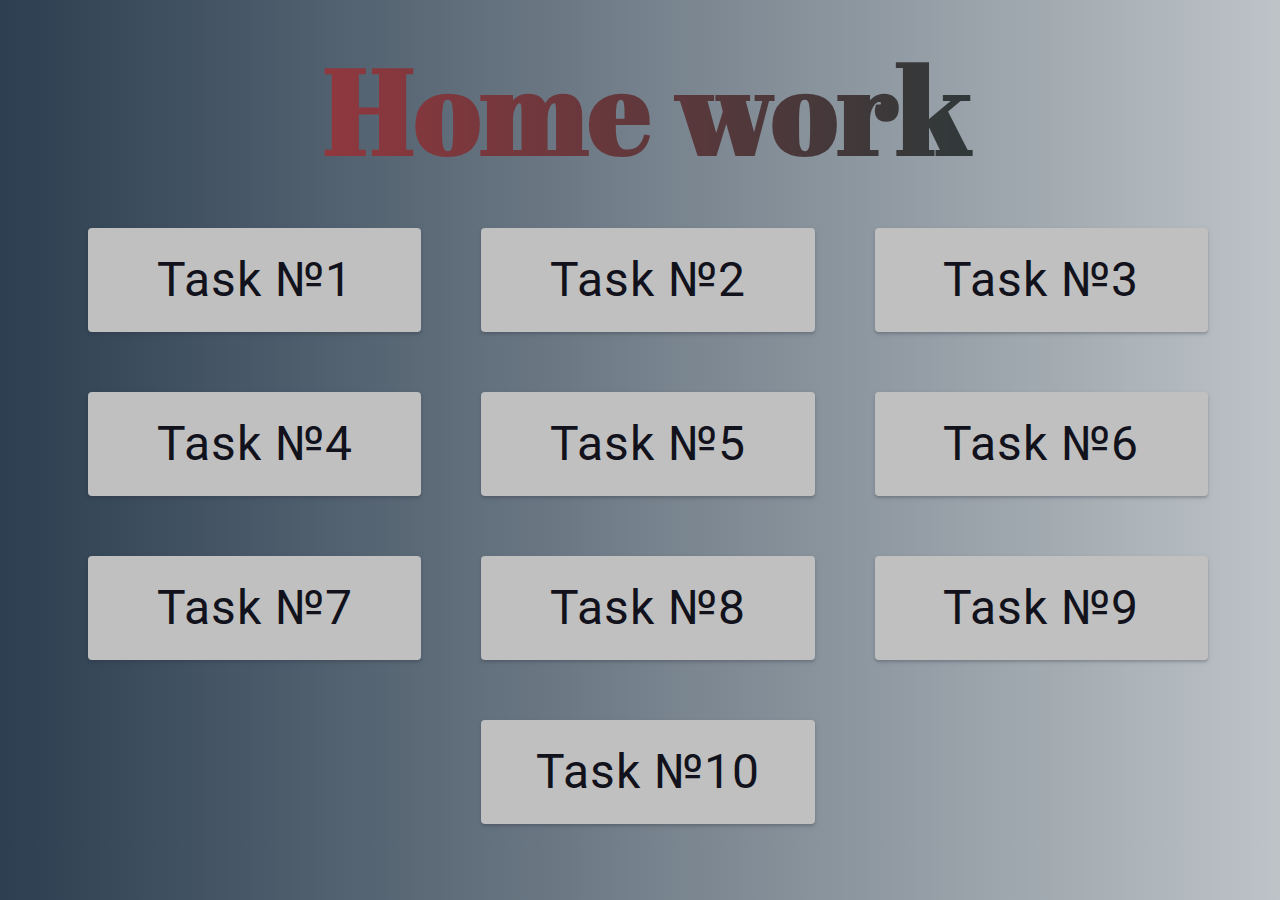
<file: index.html>
<!DOCTYPE html>
<html lang="en">
  <head>
    <meta charset="UTF-8" />
    <meta http-equiv="X-UA-Compatible" content="IE=edge" />
    <meta name="viewport" content="width=device-width, initial-scale=1.0" />
    <title>Home-work №6</title>

    <!-- Normalize -->
    <link
      rel="stylesheet"
      href="https://cdnjs.cloudflare.com/ajax/libs/modern-normalize/1.1.0/modern-normalize.min.css"
      integrity="sha512-wpPYUAdjBVSE4KJnH1VR1HeZfpl1ub8YT/NKx4PuQ5NmX2tKuGu6U/JRp5y+Y8XG2tV+wKQpNHVUX03MfMFn9Q=="
      crossorigin="anonymous"
      referrerpolicy="no-referrer"
    />

    <link rel="preconnect" href="https://fonts.googleapis.com" />
    <link rel="preconnect" href="https://fonts.gstatic.com" crossorigin />
    <link
      href="https://fonts.googleapis.com/css2?family=Abril+Fatface&family=Roboto&display=swap"
      rel="stylesheet"
    />

    <link rel="stylesheet" href="./css/common.css" />
  </head>
  <body>
    <div class="container">
      <h1 class="title">Home work</h1>

      <ul class="nav-list list">
        <li class="item-index">
          <a class="item-link" href="task1.html">Task №1</a>
        </li>
        <li class="item-index">
          <a class="item-link" href="task2.html">Task №2</a>
        </li>
        <li class="item-index">
          <a class="item-link" href="task3.html">Task №3</a>
        </li>
        <li class="item-index">
          <a class="item-link" href="task4.html">Task №4</a>
        </li>
        <li class="item-index">
          <a class="item-link" href="task5.html">Task №5</a>
        </li>
        <li class="item-index">
          <a class="item-link" href="task6.html">Task №6</a>
        </li>
        <li class="item-index">
          <a class="item-link" href="task7.html">Task №7</a>
        </li>
        <li class="item-index">
          <a class="item-link" href="task8.html">Task №8</a>
        </li>
        <li class="item-index">
          <a class="item-link" href="task9.html">Task №9</a>
        </li>
        <li class="item-index">
          <a class="item-link" href="task10.html">Task №10</a>
        </li>
      </ul>
    </div>
  </body>
</html>
</file>
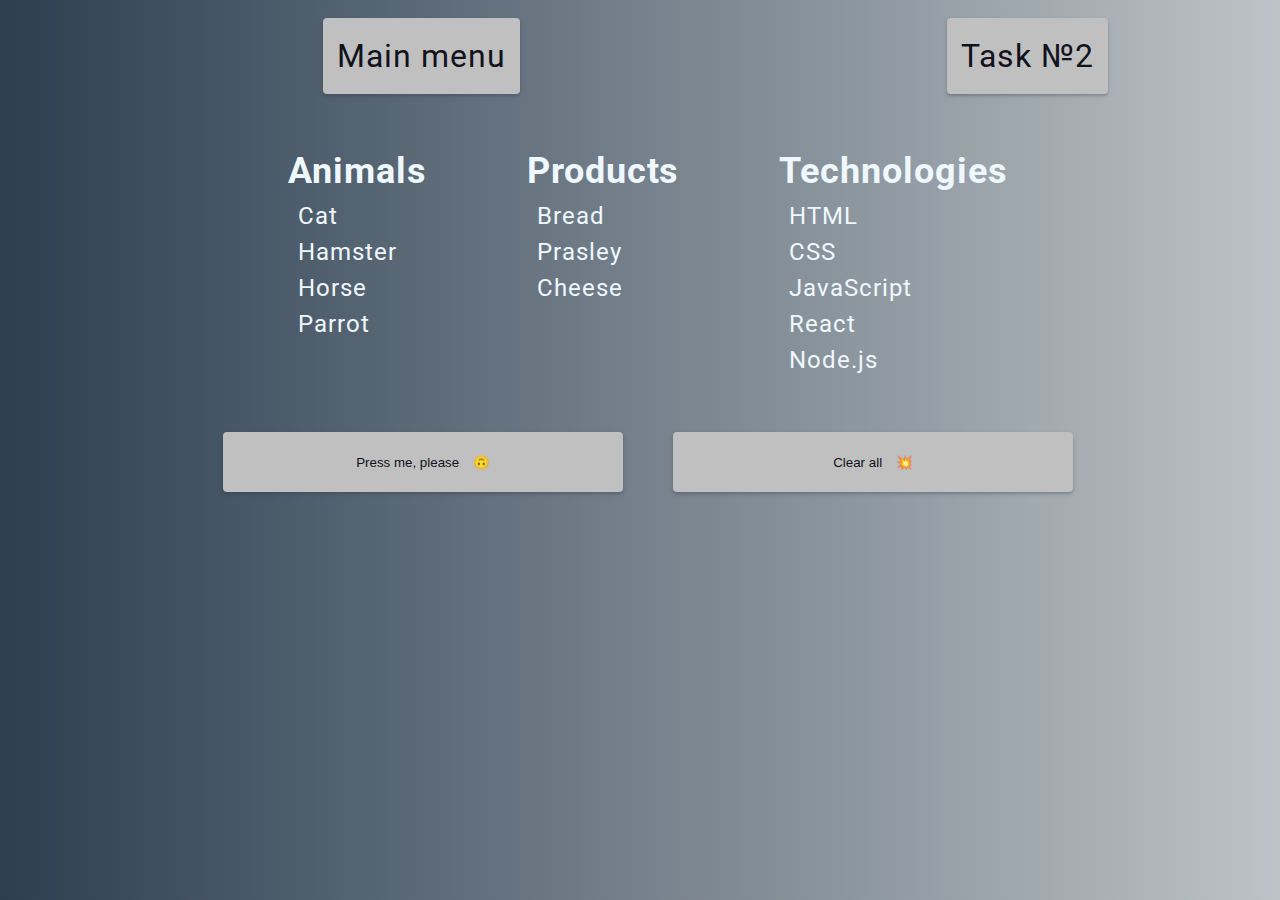
<file: task1.html>
<!DOCTYPE html>
<html lang="en">
  <head>
    <meta charset="UTF-8" />
    <meta http-equiv="X-UA-Compatible" content="IE=edge" />
    <meta name="viewport" content="width=device-width, initial-scale=1.0" />
    <title>Task 1</title>

    <!-- Normalize -->
    <link
      rel="stylesheet"
      href="https://cdnjs.cloudflare.com/ajax/libs/modern-normalize/1.1.0/modern-normalize.min.css"
      integrity="sha512-wpPYUAdjBVSE4KJnH1VR1HeZfpl1ub8YT/NKx4PuQ5NmX2tKuGu6U/JRp5y+Y8XG2tV+wKQpNHVUX03MfMFn9Q=="
      crossorigin="anonymous"
      referrerpolicy="no-referrer"
    />

    <link rel="preconnect" href="https://fonts.googleapis.com" />
    <link rel="preconnect" href="https://fonts.gstatic.com" crossorigin />
    <link
      href="https://fonts.googleapis.com/css2?family=Abril+Fatface&family=Roboto&display=swap"
      rel="stylesheet"
    />

    <link rel="stylesheet" href="./css/common.css" />
  </head>
  <body>
    <div class="container">
        <div class="link-wrap-first">
          <a class="back-link" href="index.html">Main menu</a>
          <a class="next-link" href="task2.html">Task №2</a>
        </div>

      <ul id="categories">
        <li class="item">
          <h2>Animals</h2>

          <ul>
            <li>Cat</li>
            <li>Hamster</li>
            <li>Horse</li>
            <li>Parrot</li>
          </ul>
        </li>
        <li class="item">
          <h2>Products</h2>

          <ul>
            <li>Bread</li>
            <li>Prasley</li>
            <li>Cheese</li>
          </ul>
        </li>
        <li class="item">
          <h2>Technologies</h2>

          <ul>
            <li>HTML</li>
            <li>CSS</li>
            <li>JavaScript</li>
            <li>React</li>
            <li>Node.js</li>
          </ul>
        </li>
      </ul>

        <div class="btn-wrap-task1">
          <button class="press-btn" data-add="add-content">Press me, please <span>&#128579</span></button>
          <button class="press-btn" data-clear="clear-content">Clear all <span>&#128165</span></button>
        </div>

      <div class="text-box">
      </div>
    </div>
    <script src="./js/task1.js" type="module"></script>
  </body>
</html>
</file>
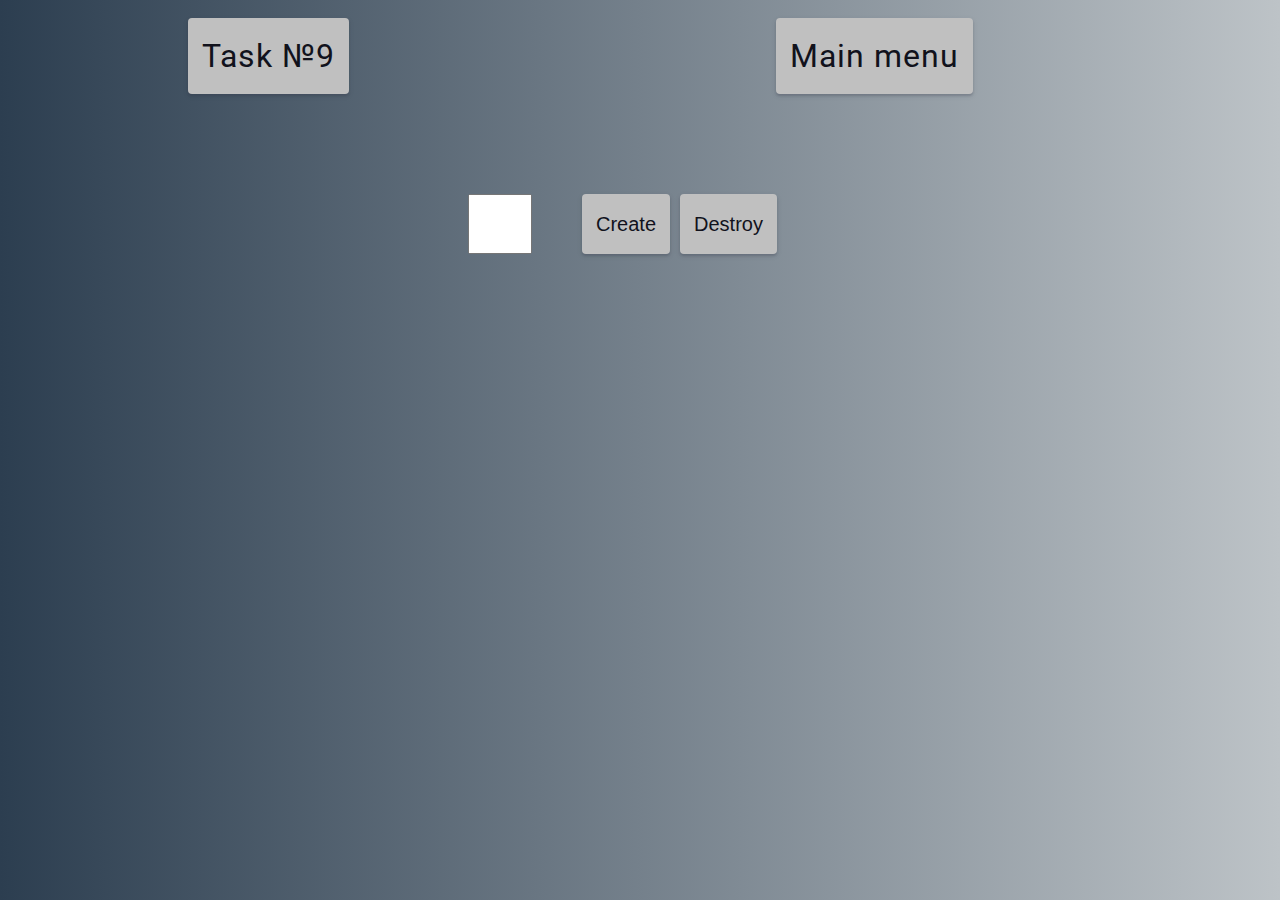
<file: task10.html>
<!DOCTYPE html>
<html lang="en">
  <head>
    <meta charset="UTF-8" />
    <meta http-equiv="X-UA-Compatible" content="IE=edge" />
    <meta name="viewport" content="width=device-width, initial-scale=1.0" />
    <title>Task 10</title>

    <!-- Normalize -->
    <link
      rel="stylesheet"
      href="https://cdnjs.cloudflare.com/ajax/libs/modern-normalize/1.1.0/modern-normalize.min.css"
      integrity="sha512-wpPYUAdjBVSE4KJnH1VR1HeZfpl1ub8YT/NKx4PuQ5NmX2tKuGu6U/JRp5y+Y8XG2tV+wKQpNHVUX03MfMFn9Q=="
      crossorigin="anonymous"
      referrerpolicy="no-referrer"
    />

    <link rel="preconnect" href="https://fonts.googleapis.com" />
    <link rel="preconnect" href="https://fonts.gstatic.com" crossorigin />
    <link
      href="https://fonts.googleapis.com/css2?family=Abril+Fatface&family=Roboto&display=swap"
      rel="stylesheet"
    />

    <link rel="stylesheet" href="./css/common.css" />
  </head>
  <body>
    <div class="container">
      <div class="link-wrap-last">
        <a class="next-link" href="task9.html">Task №9</a>
        <a class="back-link" href="index.html">Main menu</a>
      </div>

      <div id="controls">
        <input type="number" min="1" max="100" step="1" />
        <div class="btn-wrap">
          <button type="button" data-create>Create</button>
          <button type="button" data-destroy>Destroy</button>
        </div>
      </div>

      <div id="boxes"></div>
    </div>
    <script src="./js/task10.js" type="module"></script>
  </body>
</html>
</file>
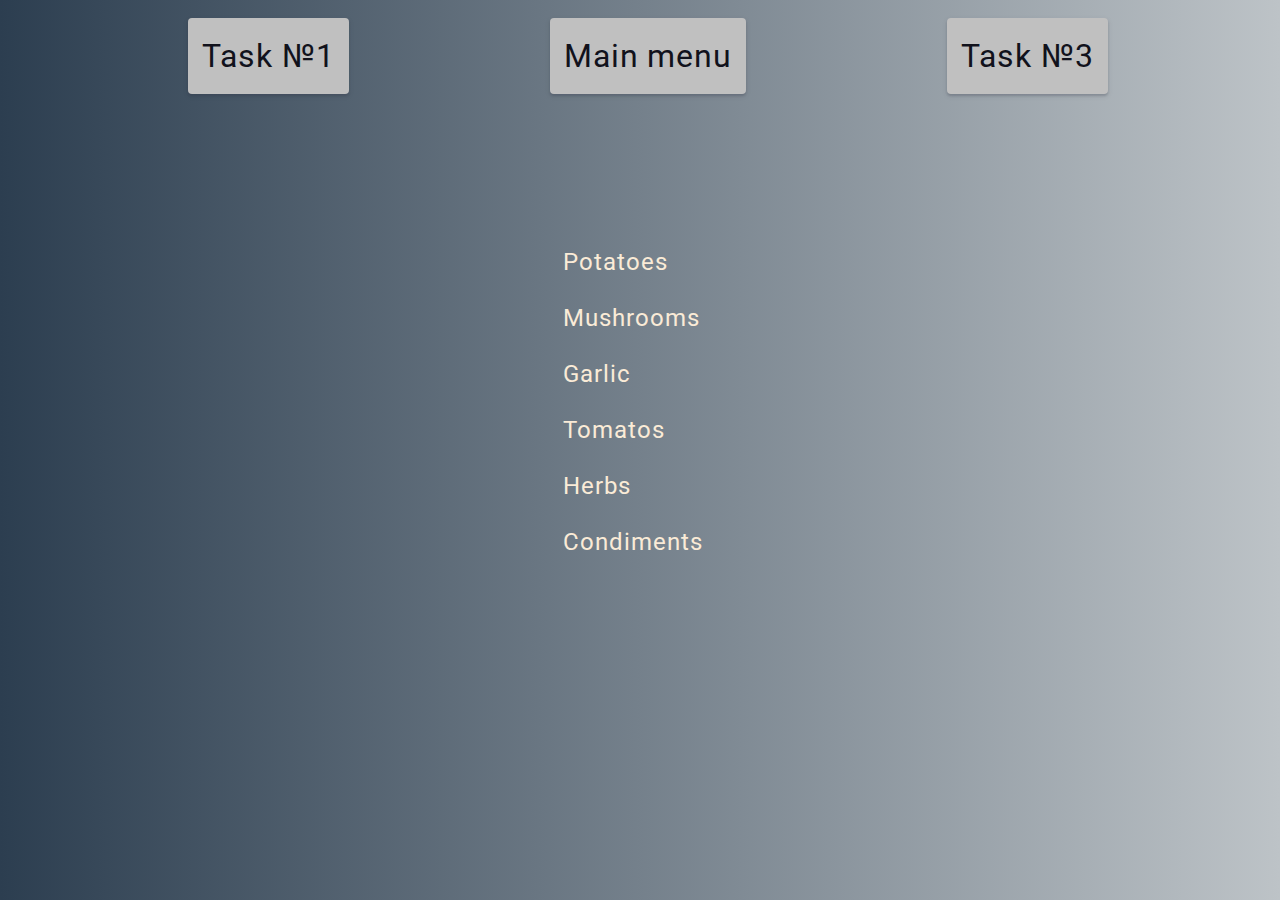
<file: task2.html>
<!DOCTYPE html>
<html lang="en">
  <head>
    <meta charset="UTF-8" />
    <meta http-equiv="X-UA-Compatible" content="IE=edge" />
    <meta name="viewport" content="width=device-width, initial-scale=1.0" />
    <title>Task 2</title>

    <!-- Normalize -->
    <link
      rel="stylesheet"
      href="https://cdnjs.cloudflare.com/ajax/libs/modern-normalize/1.1.0/modern-normalize.min.css"
      integrity="sha512-wpPYUAdjBVSE4KJnH1VR1HeZfpl1ub8YT/NKx4PuQ5NmX2tKuGu6U/JRp5y+Y8XG2tV+wKQpNHVUX03MfMFn9Q=="
      crossorigin="anonymous"
      referrerpolicy="no-referrer"
    />

    <link rel="preconnect" href="https://fonts.googleapis.com" />
    <link rel="preconnect" href="https://fonts.gstatic.com" crossorigin />
    <link
      href="https://fonts.googleapis.com/css2?family=Abril+Fatface&family=Roboto&display=swap"
      rel="stylesheet"
    />

    <link rel="stylesheet" href="./css/common.css" />
  </head>
  <body>
    <div class="container">
      <div class="link-wrap">
        <a class="prev-link" href="task1.html">Task №1</a>
        <a class="back-link" href="index.html">Main menu</a>
        <a class="next-link" href="task3.html">Task №3</a>
      </div>

      <ul id="ingredients"></ul>
    </div>

    <script src="./js/task2.js" type="module"></script>
  </body>
</html>
</file>
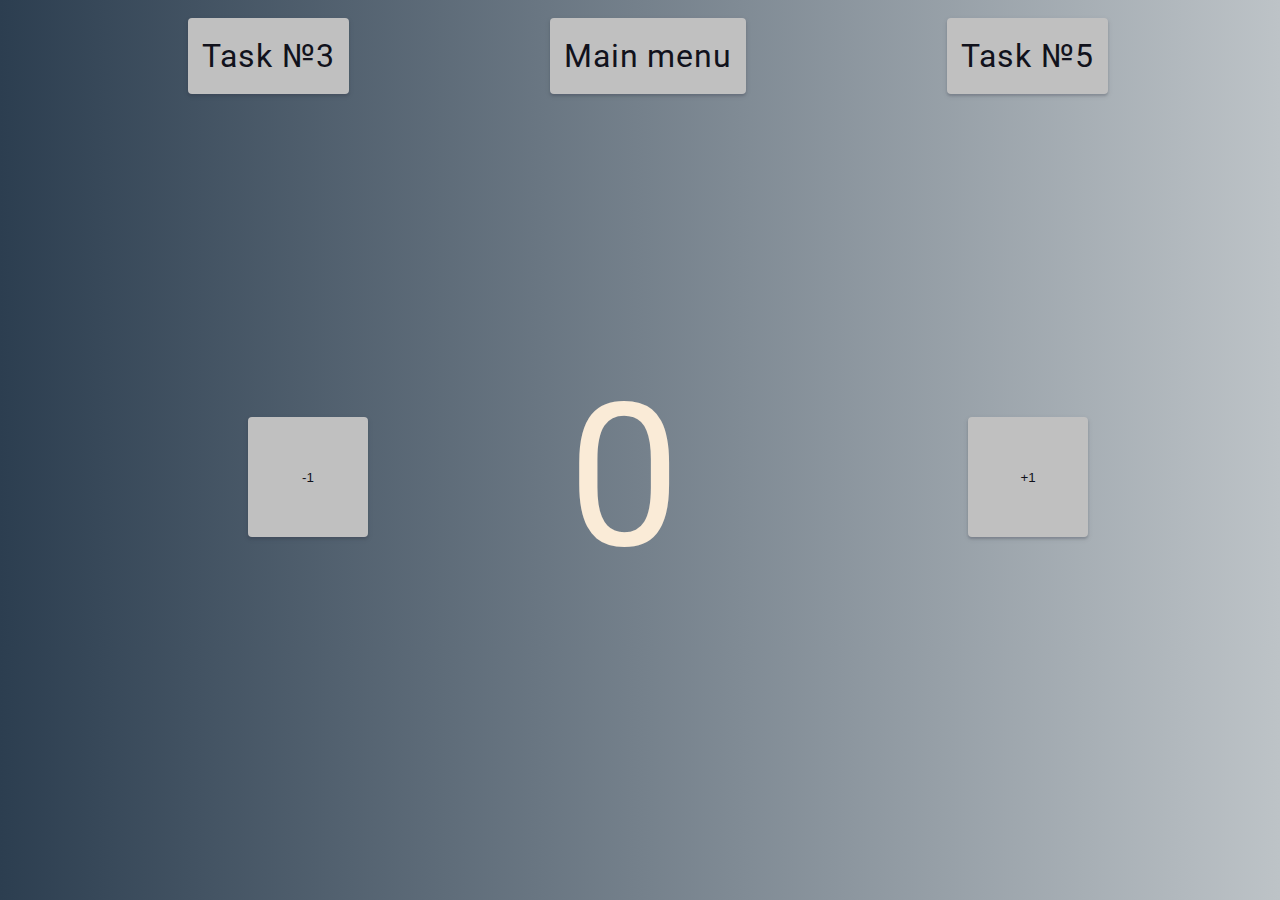
<file: task4.html>
<!DOCTYPE html>
<html lang="en">
  <head>
    <meta charset="UTF-8" />
    <meta http-equiv="X-UA-Compatible" content="IE=edge" />
    <meta name="viewport" content="width=device-width, initial-scale=1.0" />
    <title>Task 4</title>

    <!-- Normalize -->
    <link
      rel="stylesheet"
      href="https://cdnjs.cloudflare.com/ajax/libs/modern-normalize/1.1.0/modern-normalize.min.css"
      integrity="sha512-wpPYUAdjBVSE4KJnH1VR1HeZfpl1ub8YT/NKx4PuQ5NmX2tKuGu6U/JRp5y+Y8XG2tV+wKQpNHVUX03MfMFn9Q=="
      crossorigin="anonymous"
      referrerpolicy="no-referrer"
    />

    <link rel="preconnect" href="https://fonts.googleapis.com" />
    <link rel="preconnect" href="https://fonts.gstatic.com" crossorigin />
    <link
      href="https://fonts.googleapis.com/css2?family=Abril+Fatface&family=Roboto&display=swap"
      rel="stylesheet"
    />

    <link rel="stylesheet" href="./css/common.css" />
  </head>
  <body>
    <div class="container">
      <div class="link-wrap">
        <a class="prev-link" href="task3.html">Task №3</a>
        <a class="back-link" href="index.html">Main menu</a>
        <a class="next-link" href="task5.html">Task №5</a>
      </div>

      <div id="counter">
        <button type="button" data-action="decrement">-1</button>
        <span id="value">0</span>
        <button type="button" data-action="increment">+1</button>
      </div>
    </div>
    <script src="./js/task4.js" type="module"></script>
  </body>
</html>
</file>
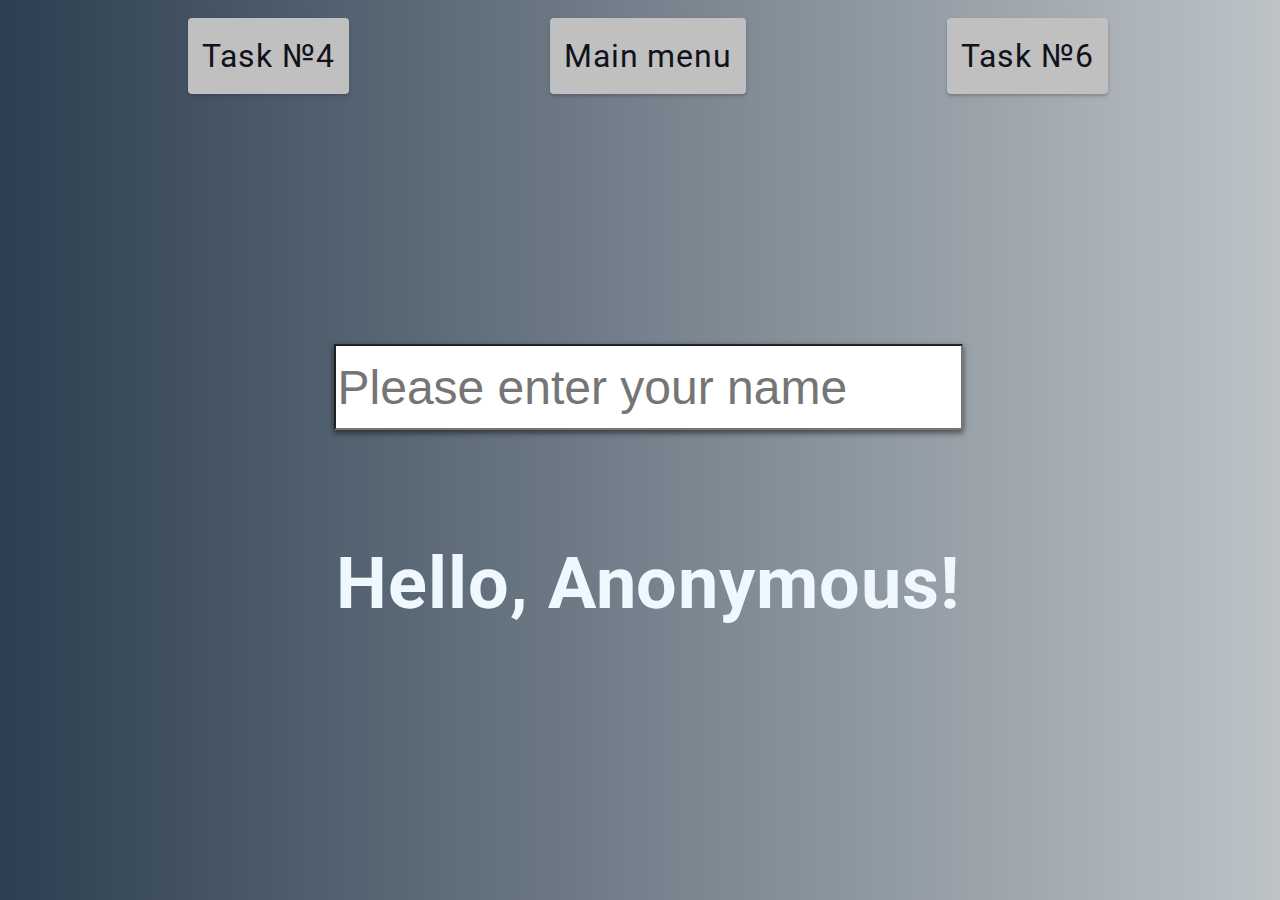
<file: task5.html>
<!DOCTYPE html>
<html lang="en">
  <head>
    <meta charset="UTF-8" />
    <meta http-equiv="X-UA-Compatible" content="IE=edge" />
    <meta name="viewport" content="width=device-width, initial-scale=1.0" />
    <title>Task 5</title>

    <!-- Normalize -->
    <link
      rel="stylesheet"
      href="https://cdnjs.cloudflare.com/ajax/libs/modern-normalize/1.1.0/modern-normalize.min.css"
      integrity="sha512-wpPYUAdjBVSE4KJnH1VR1HeZfpl1ub8YT/NKx4PuQ5NmX2tKuGu6U/JRp5y+Y8XG2tV+wKQpNHVUX03MfMFn9Q=="
      crossorigin="anonymous"
      referrerpolicy="no-referrer"
    />

    <link rel="preconnect" href="https://fonts.googleapis.com" />
    <link rel="preconnect" href="https://fonts.gstatic.com" crossorigin />
    <link
      href="https://fonts.googleapis.com/css2?family=Abril+Fatface&family=Roboto&display=swap"
      rel="stylesheet"
    />

    <link rel="stylesheet" href="./css/common.css" />
  </head>
  <body>
    <div class="container">
      <div class="link-wrap">
        <a class="prev-link" href="task4.html">Task №4</a>
        <a class="back-link" href="index.html">Main menu</a>
        <a class="next-link" href="task6.html">Task №6</a>
      </div>

      <div class="input-wrap">
        <input
          type="text"
          id="name-input"
          placeholder="Please enter your name"
        />
        <h1>Hello, <span id="name-output">Anonymous</span>!</h1>
      </div>
    </div>
    <script src="./js/task5.js" type="module"></script>
  </body>
</html>
</file>
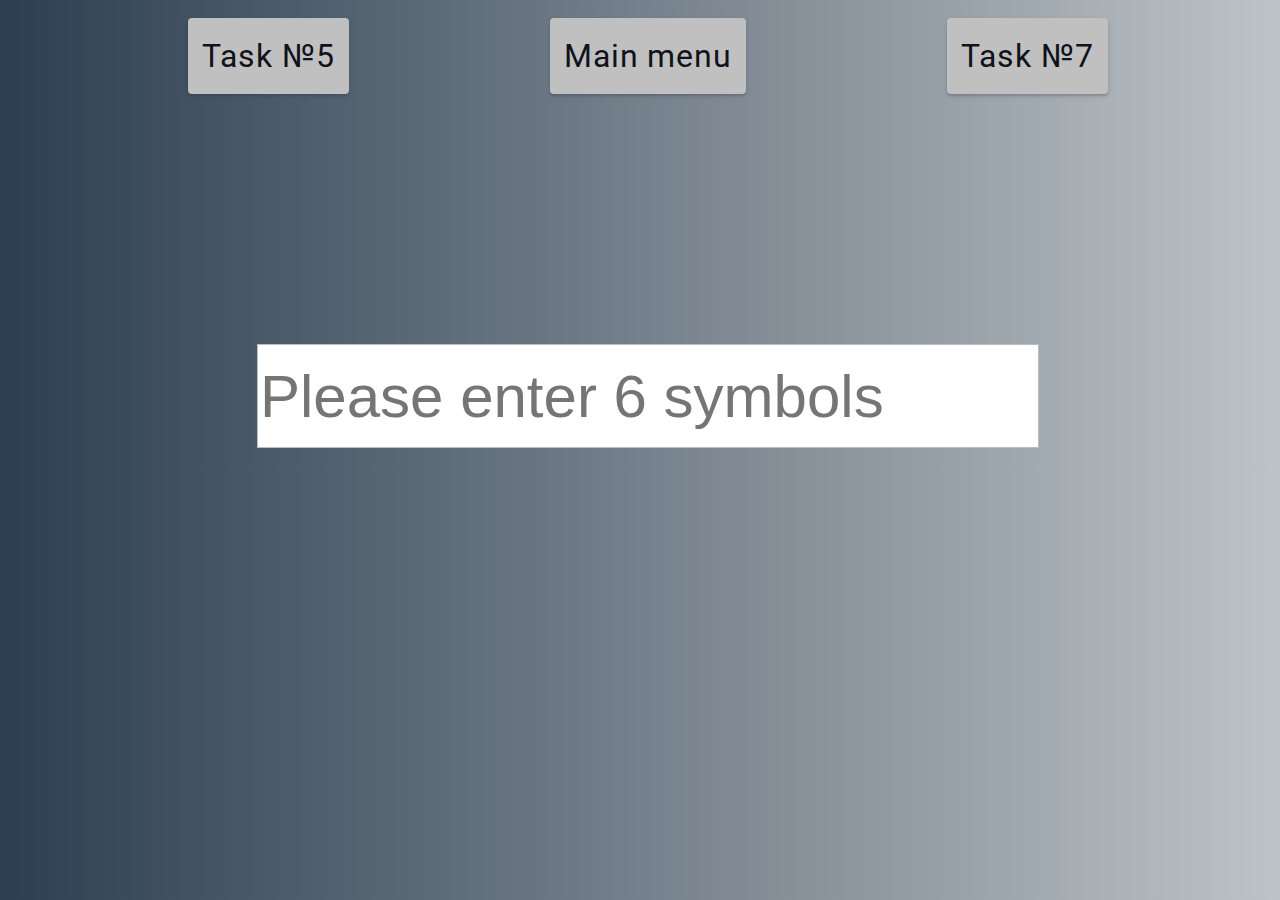
<file: task6.html>
<!DOCTYPE html>
<html lang="en">
  <head>
    <meta charset="UTF-8" />
    <meta http-equiv="X-UA-Compatible" content="IE=edge" />
    <meta name="viewport" content="width=device-width, initial-scale=1.0" />
    <title>Task 6</title>

    <!-- Normalize -->
    <link
      rel="stylesheet"
      href="https://cdnjs.cloudflare.com/ajax/libs/modern-normalize/1.1.0/modern-normalize.min.css"
      integrity="sha512-wpPYUAdjBVSE4KJnH1VR1HeZfpl1ub8YT/NKx4PuQ5NmX2tKuGu6U/JRp5y+Y8XG2tV+wKQpNHVUX03MfMFn9Q=="
      crossorigin="anonymous"
      referrerpolicy="no-referrer"
    />

    <link rel="preconnect" href="https://fonts.googleapis.com" />
    <link rel="preconnect" href="https://fonts.gstatic.com" crossorigin />
    <link
      href="https://fonts.googleapis.com/css2?family=Abril+Fatface&family=Roboto&display=swap"
      rel="stylesheet"
    />

    <link rel="stylesheet" href="./css/common.css" />
  </head>
  <body>
    <div class="container">
      <div class="link-wrap">
        <a class="prev-link" href="task5.html">Task №5</a>
        <a class="back-link" href="index.html">Main menu</a>
        <a class="next-link" href="task7.html">Task №7</a>
      </div>

      <div class="input-wrap-task6">
        <input
          type="text"
          id="validation-input"
          data-length="6"
          placeholder="Please enter 6 symbols"
        />
      </div>
    </div>
    <script src="./js/task6.js" type="module"></script>
  </body>
</html>
</file>
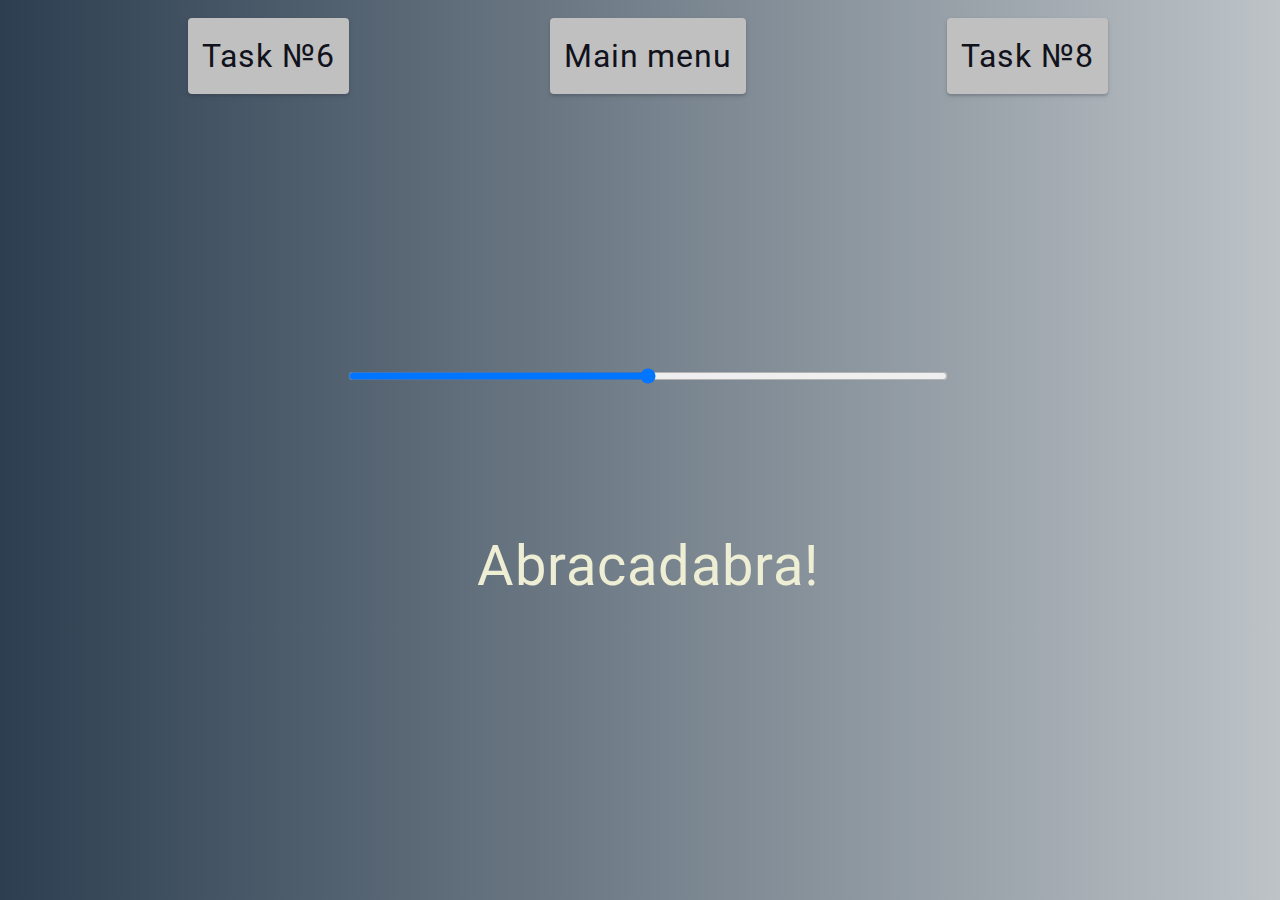
<file: task7.html>
<!DOCTYPE html>
<html lang="en">
  <head>
    <meta charset="UTF-8" />
    <meta http-equiv="X-UA-Compatible" content="IE=edge" />
    <meta name="viewport" content="width=device-width, initial-scale=1.0" />
    <title>Task 7</title>

    <!-- Normalize -->
    <link
      rel="stylesheet"
      href="https://cdnjs.cloudflare.com/ajax/libs/modern-normalize/1.1.0/modern-normalize.min.css"
      integrity="sha512-wpPYUAdjBVSE4KJnH1VR1HeZfpl1ub8YT/NKx4PuQ5NmX2tKuGu6U/JRp5y+Y8XG2tV+wKQpNHVUX03MfMFn9Q=="
      crossorigin="anonymous"
      referrerpolicy="no-referrer"
    />

    <link rel="preconnect" href="https://fonts.googleapis.com" />
    <link rel="preconnect" href="https://fonts.gstatic.com" crossorigin />
    <link
      href="https://fonts.googleapis.com/css2?family=Abril+Fatface&family=Roboto&display=swap"
      rel="stylesheet"
    />

    <link rel="stylesheet" href="./css/common.css" />
  </head>
  <body>
    <div class="container">
      <div class="link-wrap">
        <a class="prev-link" href="task6.html">Task №6</a>
        <a class="back-link" href="index.html">Main menu</a>
        <a class="next-link" href="task8.html">Task №8</a>
      </div>

      <div class="input-wrap-task7">
        <input id="font-size-control" type="range" min="16" max="96" />
        <br />
        <span id="text">Abracadabra!</span>
      </div>
    </div>
    <script src="./js/task7.js" type="module"></script>
  </body>
</html>
</file>
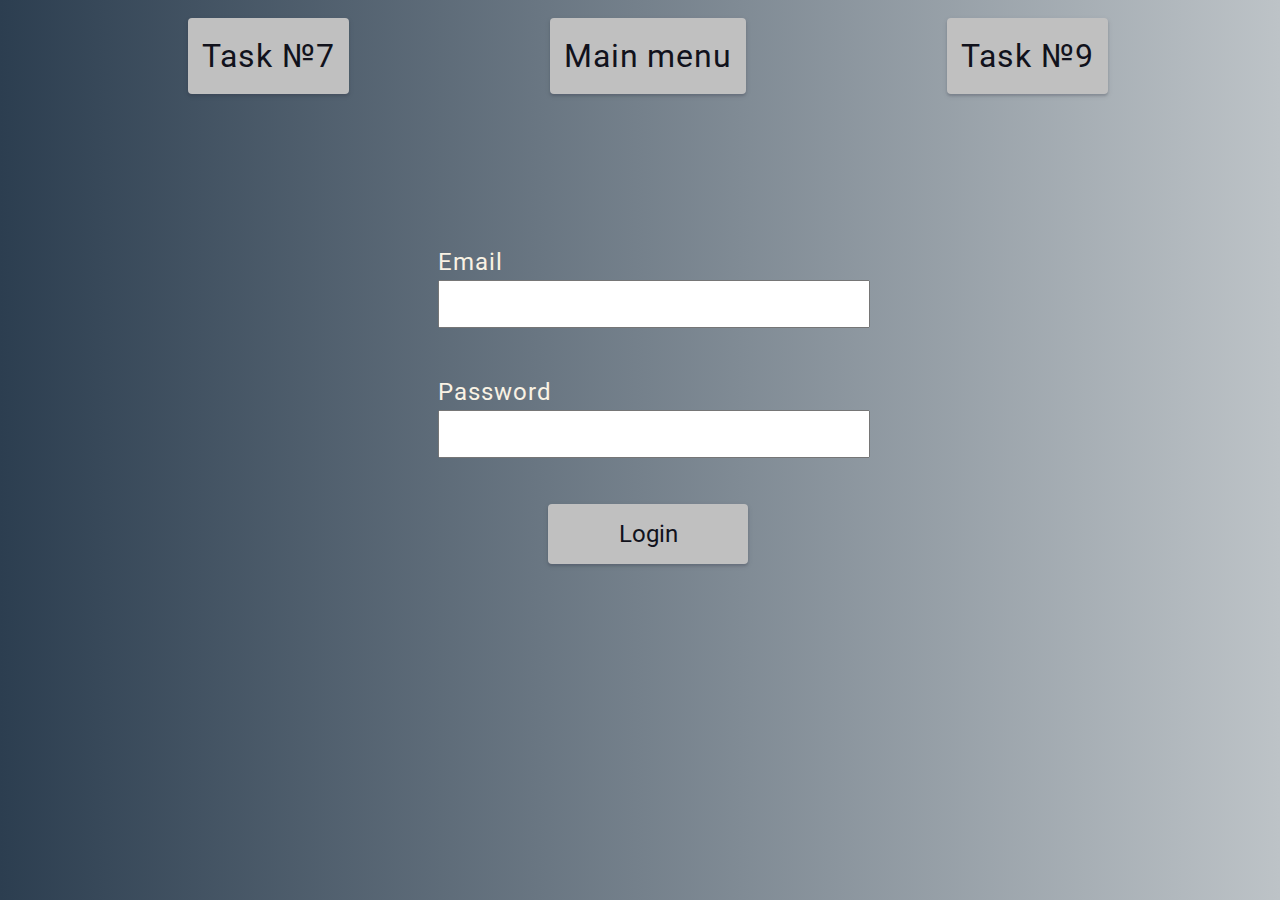
<file: task8.html>
<!DOCTYPE html>
<html lang="en">
  <head>
    <meta charset="UTF-8" />
    <meta http-equiv="X-UA-Compatible" content="IE=edge" />
    <meta name="viewport" content="width=device-width, initial-scale=1.0" />
    <title>Task 8</title>

    <!-- Normalize -->
    <link
      rel="stylesheet"
      href="https://cdnjs.cloudflare.com/ajax/libs/modern-normalize/1.1.0/modern-normalize.min.css"
      integrity="sha512-wpPYUAdjBVSE4KJnH1VR1HeZfpl1ub8YT/NKx4PuQ5NmX2tKuGu6U/JRp5y+Y8XG2tV+wKQpNHVUX03MfMFn9Q=="
      crossorigin="anonymous"
      referrerpolicy="no-referrer"
    />

    <link rel="preconnect" href="https://fonts.googleapis.com" />
    <link rel="preconnect" href="https://fonts.gstatic.com" crossorigin />
    <link
      href="https://fonts.googleapis.com/css2?family=Abril+Fatface&family=Roboto&display=swap"
      rel="stylesheet"
    />

    <link rel="stylesheet" href="./css/common.css" />
  </head>
  <body>
    <div class="container">
      <div class="link-wrap">
        <a class="prev-link" href="task7.html">Task №7</a>
        <a class="back-link" href="index.html">Main menu</a>
        <a class="next-link" href="task9.html">Task №9</a>
      </div>

      <form class="login-form">
        <label>
          Email
          <input type="email" name="email" />
        </label>
        <label>
          Password
          <input type="password" name="password" />
        </label>
        <button type="submit">Login</button>
      </form>

      <div class="txt-box-task8"></div>
    </div>
    <script src="./js/task8.js" type="module"></script>
  </body>
</html>
</file>
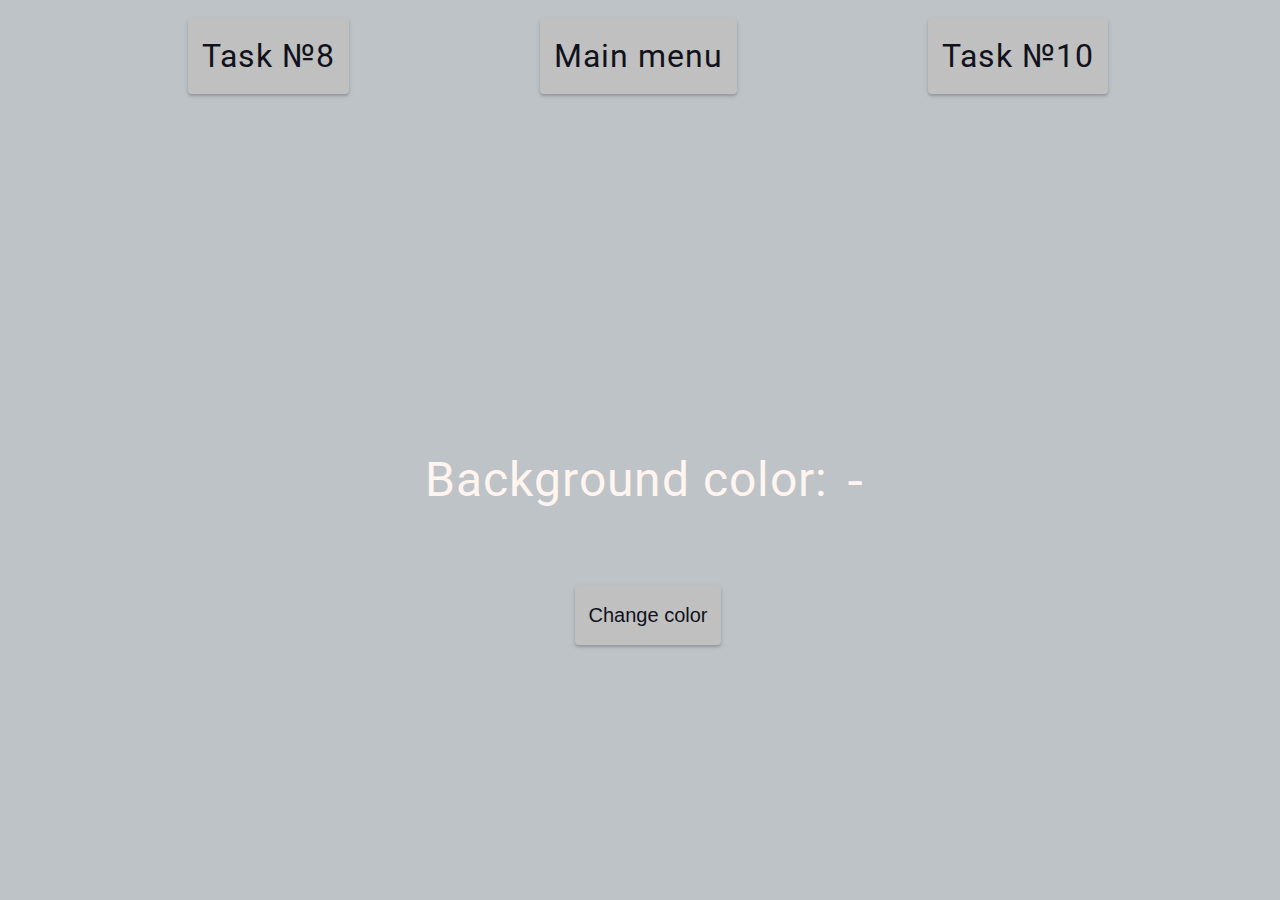
<file: task9.html>
<!DOCTYPE html>
<html lang="en">
  <head>
    <meta charset="UTF-8" />
    <meta http-equiv="X-UA-Compatible" content="IE=edge" />
    <meta name="viewport" content="width=device-width, initial-scale=1.0" />
    <title>Task 9</title>

    <!-- Normalize -->
    <link
      rel="stylesheet"
      href="https://cdnjs.cloudflare.com/ajax/libs/modern-normalize/1.1.0/modern-normalize.min.css"
      integrity="sha512-wpPYUAdjBVSE4KJnH1VR1HeZfpl1ub8YT/NKx4PuQ5NmX2tKuGu6U/JRp5y+Y8XG2tV+wKQpNHVUX03MfMFn9Q=="
      crossorigin="anonymous"
      referrerpolicy="no-referrer"
    />

    <link rel="preconnect" href="https://fonts.googleapis.com" />
    <link rel="preconnect" href="https://fonts.gstatic.com" crossorigin />
    <link
      href="https://fonts.googleapis.com/css2?family=Abril+Fatface&family=Roboto&display=swap"
      rel="stylesheet"
    />

    <link rel="stylesheet" href="./css/common.css" />
  </head>
  <body id="body-wrap">
    <div class="container">
      <div class="link-wrap">
        <a class="prev-link" href="task8.html">Task №8</a>
        <a class="back-link" href="index.html">Main menu</a>
        <a class="next-link" href="task10.html">Task №10</a>
      </div>

      <div class="widget">
        <p>Background color: <span class="color">-</span></p>
        <button type="button" class="change-color">Change color</button>
      </div>
    </div>
    <script src="./js/task9.js" type="module"></script>
  </body>
</html>
</file>
<file: css/common.css>
:root {
  --time-duration: 300ms;
  --timing-function: cubic-bezier(0.4, 0, 0.2, 1);
}

body {
  font-family: "Roboto", sans-serif;
  font-size: 24px;
  line-height: 1.5;
  letter-spacing: 0.04em;
  min-width: 100%;
  box-sizing: border-box;
  background: #bdc3c7;
  background-image: linear-gradient(to right, #2c3e50, #bdc3c7);
  background-image: no-repeat;
}

a {
  text-decoration: none;
}

ul {
  margin: 0;
  padding: 0;
}

h1,
h2,
h3,
h4,
h5,
h6,
p {
  margin: 0;
  padding: 0;
}

.list {
  list-style-type: none;
}

.container {
  max-width: 1440px;
  margin: auto;
  padding: 10px 30px;
}
.title {
  font-family: "Abril Fatface", cursive;
  font-size: 120px;
  background-color: #2aa5a0;
  background-image: linear-gradient(90deg, #ba3740, #053937);
  -webkit-background-clip: text;
  -webkit-text-fill-color: transparent;
  display: flex;
  justify-content: center;
  margin-bottom: 30px;
}

.nav-list {
  min-width: 885px;
  padding: 0 50px;
  display: flex;
  justify-content: center;
  flex-wrap: wrap;
  gap: 60px;
}

.item-index {
  width: calc((100% - 2 * 60px) / 3);
}

.item-link {
  font-size: 48px;
  display: flex;
  justify-content: center;
  align-items: center;
  max-width: 100%;
  min-width: 245px;
  min-height: 100px;
  border: 2px solid transparent;
  border-radius: 4px;

  color: #11121c;
  background: #c0c0c0;
  box-shadow: 0px 2px 6px rgba(46, 47, 66, 0.08),
    0px 2px 2px rgba(46, 47, 66, 0.16), 0px 2px 3px rgba(46, 47, 66, 0.08);
  transform: scale(1);

  transition-property: background-color, color, box-shadow, transform;
  transition-duration: var(--time-duration), var(--time-duration),
    var(--time-duration), var(--time-duration);
  transition-timing-function: var(--timing-function), var(--timing-function),
    var(--timing-function);
}

.item-link:is(:hover, :focus) {
  color: white;
  background-color: #394245f0;
  transform: scale(1.15);
  box-shadow: 0px 3px 1px rgba(0, 0, 0, 0.1), 0px 2px 1px rgba(0, 0, 0, 0.08),
    0px 2px 2px rgba(0, 0, 0, 0.12);
}

/* Task 1 */

.link-wrap-first {
  padding-right: 150px;
  margin: 0 0 0 auto;
  max-width: 785px;
  display: flex;
  justify-content: space-between;
}

.link-wrap {
  padding-left: 150px;
  padding-right: 150px;
  display: flex;
  justify-content: space-between;
}

.back-link,
.next-link,
.prev-link {
  margin-bottom: 50px;
  padding: 12px;
  font-size: 32px;
  display: flex;
  justify-content: center;
  align-items: center;
  max-width: 200px;
  min-height: 40px;
  border: 2px solid transparent;
  border-radius: 4px;
  cursor: pointer;

  color: #11121c;
  background: #c0c0c0;
  box-shadow: 0px 2px 6px rgba(46, 47, 66, 0.08),
    0px 2px 2px rgba(46, 47, 66, 0.16), 0px 2px 3px rgba(46, 47, 66, 0.08);

  transition-property: background-color, color, box-shadow;
  transition-duration: var(--time-duration);
  transition-timing-function: var(--timing-function);
}

.back-link:is(:focus, :hover),
.next-link:is(:focus, :hover),
.prev-link:is(:focus, :hover) {
  color: white;
  background-color: #353838f0;
  box-shadow: 0px 3px 1px rgba(0, 0, 0, 0.1), 0px 2px 1px rgba(0, 0, 0, 0.08),
    0px 2px 2px rgba(0, 0, 0, 0.12);
}

#categories {
  color: aliceblue;
  padding: 0 100px;
  margin-bottom: 50px;
  display: flex;
  flex-wrap: wrap;
  justify-content: center;
  gap: 100px;
}

ul li::marker {
  display: none;
  color: transparent;
}

.item ul {
  padding-left: 10px;
}

.item:not(:last-child) {
  margin-bottom: 40px;
}

.press-btn {
  margin: auto;
  margin-bottom: 50px;
  display: block;
  min-width: 400px;
  min-height: 60px;
  border: 2px solid transparent;
  border-radius: 4px;

  color: #11121c;
  background: #c0c0c0;
  box-shadow: 0px 2px 6px rgba(46, 47, 66, 0.08),
    0px 2px 2px rgba(46, 47, 66, 0.16), 0px 2px 3px rgba(46, 47, 66, 0.08);

  transition-property: background-color, color, box-shadow;
  transition-duration: var(--time-duration);
  transition-timing-function: var(--timing-function);
}

.press-btn:is(:focus, :hover) {
  color: white;
  background-color: #353838f0;
  box-shadow: 0px 3px 1px rgba(0, 0, 0, 0.1), 0px 2px 1px rgba(0, 0, 0, 0.08),
    0px 2px 2px rgba(0, 0, 0, 0.12);
}

.press-btn:active {
  color: rgb(97, 248, 167);
  background-color: #232525f0;
  box-shadow: 0px 3px 1px rgba(0, 0, 0, 0.1), 0px 2px 1px rgba(0, 0, 0, 0.08),
    0px 2px 2px rgba(0, 0, 0, 0.12);
}

.press-btn > span {
  margin-left: 10px;
}

.text-box {
  margin: auto;
  max-width: 750px;
  min-width: 750px;

  color: aliceblue;
}
.txt-content {
  margin-bottom: 20px;
}
.categories-number,
.number-styles {
  margin-left: 20px;
  color: wheat;
  font-size: 36px;
  font-weight: 700;
}
.categories-list {
}
.categories-item:not(:last-child) {
  margin-bottom: 20px;
}

.btn-wrap-task1 {
  margin: auto;
  max-width: 900px;
  display: flex;
  justify-content: space-between;
}
/* Task 2 */

#ingredients {
  padding-top: 100px;
  max-width: 170px;
  margin: auto;
  display: flex;
  flex-direction: column;
  gap: 20px;
  color: antiquewhite;
}

/* Task 3 */
.gallery {
  padding-top: 100px;
  display: flex;
  flex-wrap: wrap;
  flex-direction: row;
  gap: 10px;
}

.item-task3 {
  width: calc((100% - 2 * 20px) / 3);
}

.img-item-task3 {
  max-width: 100%;
  min-height: 100%;
}

/* Task 4 */
#counter {
  padding-top: 15%;
  margin: auto;
  max-width: 800px;
  display: flex;
  align-items: center;
  gap: 200px;
}

#counter button {
  display: block;
  min-width: 120px;
  min-height: 120px;
  border: 2px solid transparent;
  border-radius: 4px;

  color: #11121c;
  background: #c0c0c0;
  box-shadow: 0px 2px 6px rgba(46, 47, 66, 0.08),
    0px 2px 2px rgba(46, 47, 66, 0.16), 0px 2px 3px rgba(46, 47, 66, 0.08);

  transition-property: background-color, color, box-shadow, font-size;
  transition-duration: var(--time-duration);
  transition-timing-function: var(--timing-function);
}

#counter button:is(:focus, :hover) {
  color: white;
  background-color: #353838f0;
  box-shadow: 0px 3px 1px rgba(0, 0, 0, 0.1), 0px 2px 1px rgba(0, 0, 0, 0.08),
    0px 2px 2px rgba(0, 0, 0, 0.12);
}

#counter button:is(:active) {
  font-size: 60px;
  color: rgb(193, 219, 113);
  background-color: #656e6ef0;
  box-shadow: 0px 3px 1px rgba(0, 0, 0, 0.1), 0px 2px 1px rgba(0, 0, 0, 0.08),
    0px 2px 2px rgba(0, 0, 0, 0.12);
}

#value {
  min-width: 200px;
  min-height: 200px;
  font-size: 200px;
  color: antiquewhite;
  transition-property: font-size, color;
  transition-duration: var(--time-duration);
  transition-timing-function: var(--timing-function);
}

/* Task 5 */

.input-wrap {
  padding-top: 200px;
  max-width: 700px;
  margin: auto;
  display: flex;
  flex-direction: column;
  gap: 100px;
  align-items: center;
}

#name-input {
  min-width: 600px;
  font-size: 48px;
  min-height: 80px;
  box-shadow: 0px 3px 6px rgba(0, 0, 0, 0.4), 0px 2px 6px rgba(0, 0, 0, 0.02),
    0px 2px 6px rgba(0, 0, 0, 0.2);
}

.input-wrap h1 {
  color: aliceblue;
  font-size: 72px;
}

/* Task 6 */

.input-wrap-task6 {
  margin: auto;
  padding-top: 200px;
  max-width: 800px;
}
#validation-input {
  margin: auto;
  display: block;
  min-height: 100px;
  font-size: 60px;
  border: 1px solid #bdbdbd;
}

#validation-input.valid {
  border-color: #4caf50;
  box-shadow: 0px 0px 23px 11px rgba(76, 175, 80, 0.75);
  -webkit-box-shadow: 0px 0px 23px 11px rgba(76, 175, 80, 0.75);
  -moz-box-shadow: 0px 0px 23px 11px rgba(76, 175, 80, 0.75);
}

#validation-input.invalid {
  border-color: #f44336;
  box-shadow: 0px 0px 23px 11px rgba(244, 67, 54, 0.75);
  -webkit-box-shadow: 0px 0px 23px 11px rgba(244, 67, 54, 0.75);
  -moz-box-shadow: 0px 0px 23px 11px rgba(244, 67, 54, 0.75);
}

/* Task 7 */

.input-wrap-task7 {
  margin: auto;
  padding-top: 200px;
  max-width: 700px;
  display: flex;
  gap: 40px;
  flex-direction: column;
  align-items: center;
}

#font-size-control {
  width: 600px;
  height: 60px;
}

#text {
  font-size: 56px;
  color: #eeeed4;
}

/* Task 8 */
.login-form {
  margin: auto;
  padding-top: 100px;
  max-width: 420px;
  display: flex;
  flex-direction: column;
  justify-content: center;
  gap: 30px;
  color: rgb(249, 242, 228);
}

.login-form label {
  margin-bottom: 16px;
}

.login-form input,
.login-form button {
  width: 100%;
  padding: 4px;
  font: inherit;
}

.login-form button {
  margin: auto;
  display: block;
  max-width: 200px;
  min-height: 60px;
  border: 2px solid transparent;
  border-radius: 4px;

  color: #11121c;
  background: #c0c0c0;
  box-shadow: 0px 2px 6px rgba(46, 47, 66, 0.08),
    0px 2px 2px rgba(46, 47, 66, 0.16), 0px 2px 3px rgba(46, 47, 66, 0.08);

  transition-property: background-color, color, box-shadow;
  transition-duration: var(--time-duration);
  transition-timing-function: var(--timing-function);
}

.login-form button:is(:focus, :hover) {
  color: white;
  background-color: #353838f0;
  box-shadow: 0px 3px 1px rgba(0, 0, 0, 0.1), 0px 2px 1px rgba(0, 0, 0, 0.08),
    0px 2px 2px rgba(0, 0, 0, 0.12);
}

.txt-box-task8 {
  padding-top: 40px;
  max-width: 540px;
  margin: auto;
}

.list-task8 {
  display: flex;
  flex-direction: column;
  gap: 30px;
}

.item-task8 {
  color: #fff4ef;
  font-size: 48px;
}

/* Task 9 */
.widget {
  display: flex;
  flex-direction: column;
  gap: 50px;
  padding-top: 300px;
  text-align: center;
}

.widget p {
  margin-top: 0;
  margin-bottom: 16px;
  font-size: 48px;
  color: #fff4ef;
}

.widget span {
  font-family: monospace;
}

.widget button {
  padding: 8px 12px;
  font-size: 20px;
  cursor: pointer;
  margin: auto;
  display: block;
  max-width: 200px;
  min-height: 60px;
  border: 2px solid transparent;
  border-radius: 4px;

  color: #11121c;
  background: #c0c0c0;
  box-shadow: 0px 2px 6px rgba(46, 47, 66, 0.08),
    0px 2px 2px rgba(46, 47, 66, 0.16), 0px 2px 3px rgba(46, 47, 66, 0.08);

  transition-property: background-color, color, box-shadow;
  transition-duration: var(--time-duration);
  transition-timing-function: var(--timing-function);
}

.widget button:is(:focus, :hover) {
  color: white;
  background-color: #353838f0;
  box-shadow: 0px 2px 6px rgba(46, 47, 66, 0.08),
    0px 2px 2px rgba(46, 47, 66, 0.16), 0px 2px 3px rgba(46, 47, 66, 0.08);
}

.widget button:active {
  color: rgb(152, 255, 166);
  background-color: #1a1a1af0;
  box-shadow: 0px 2px 6px rgba(46, 47, 66, 0.08),
    0px 2px 2px rgba(46, 47, 66, 0.16), 0px 2px 3px rgba(46, 47, 66, 0.08);
}

#body-wrap {
  background-image: none;
}

/* Task 10 */
.link-wrap-last {
  padding-left: 150px;
  margin-right: auto;
  max-width: 785px;
  display: flex;
  justify-content: space-between;
}

#controls {
  padding-top: 50px;

  margin: auto;
  max-width: 360px;
  display: flex;
  flex-direction: row;
  gap: 50px;
  margin-bottom: 30px;
}

.btn-wrap {
  display: flex;
  flex-direction: row;
  gap: 10px;
}

.btn-wrap button {
  padding: 8px 12px;
  font-size: 20px;
  cursor: pointer;
  margin: auto;
  display: block;
  max-width: 200px;
  min-height: 60px;
  border: 2px solid transparent;
  border-radius: 4px;

  color: #11121c;
  background: #c0c0c0;
  box-shadow: 0px 2px 6px rgba(46, 47, 66, 0.08),
    0px 2px 2px rgba(46, 47, 66, 0.16), 0px 2px 3px rgba(46, 47, 66, 0.08);

  transition-property: background-color, color, box-shadow;
  transition-duration: var(--time-duration);
  transition-timing-function: var(--timing-function);
}

.btn-wrap button:is(:focus, :hover) {
  color: white;
  background-color: #353838f0;
  box-shadow: 0px 2px 6px rgba(46, 47, 66, 0.08),
    0px 2px 2px rgba(46, 47, 66, 0.16), 0px 2px 3px rgba(46, 47, 66, 0.08);
}

.btn-wrap button:active {
  color: rgb(152, 255, 166);
  background-color: #1a1a1af0;
  box-shadow: 0px 2px 6px rgba(46, 47, 66, 0.08),
    0px 2px 2px rgba(46, 47, 66, 0.16), 0px 2px 3px rgba(46, 47, 66, 0.08);
}

#boxes {
  display: flex;
  flex-direction: column;
  align-items: center;
  gap: 5px;
}
</file>
